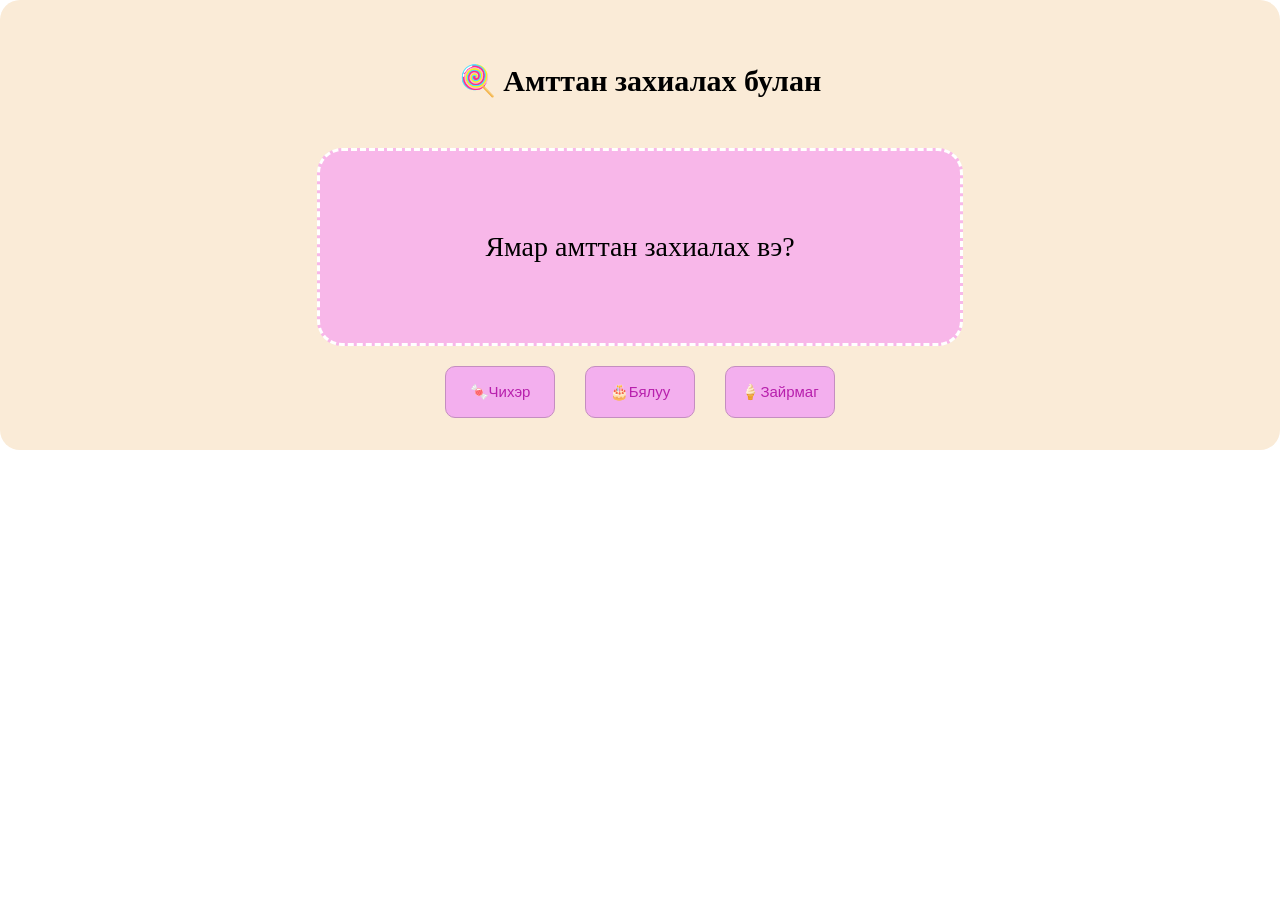
<file: index.html>
<!doctype html>
<html lang="en">
  <head>
    <meta charset="UTF-8" />
    <meta name="viewport" content="width=device-width, initial-scale=1.0" />
    <title>Document</title>
    <link rel="stylesheet" href="./style.css" />
  </head>
  <body>
    <section class="amttan">
      <div class="songoh">
        <h3>🍭 Амттан захиалах булан</h3>
        <div id="zahialga">
          <p>Ямар амттан захиалах вэ?</p>
        </div>
        <div class="zahialah">
          <button class="button" id="button" onclick="chiher()">
            <p>🍬Чихэр</p>
          </button>
          <button class="button" id="button1" onclick="byluu()">
            <p>🎂Бялуу</p>
          </button>
          <button class="button" id="button2" onclick="zairmag()">
            <p>🍦Зайрмаг</p>
          </button>
        </div>
      </div>
    </section>

    <script src="./index.js"></script>
  </body>
</html>
</file>
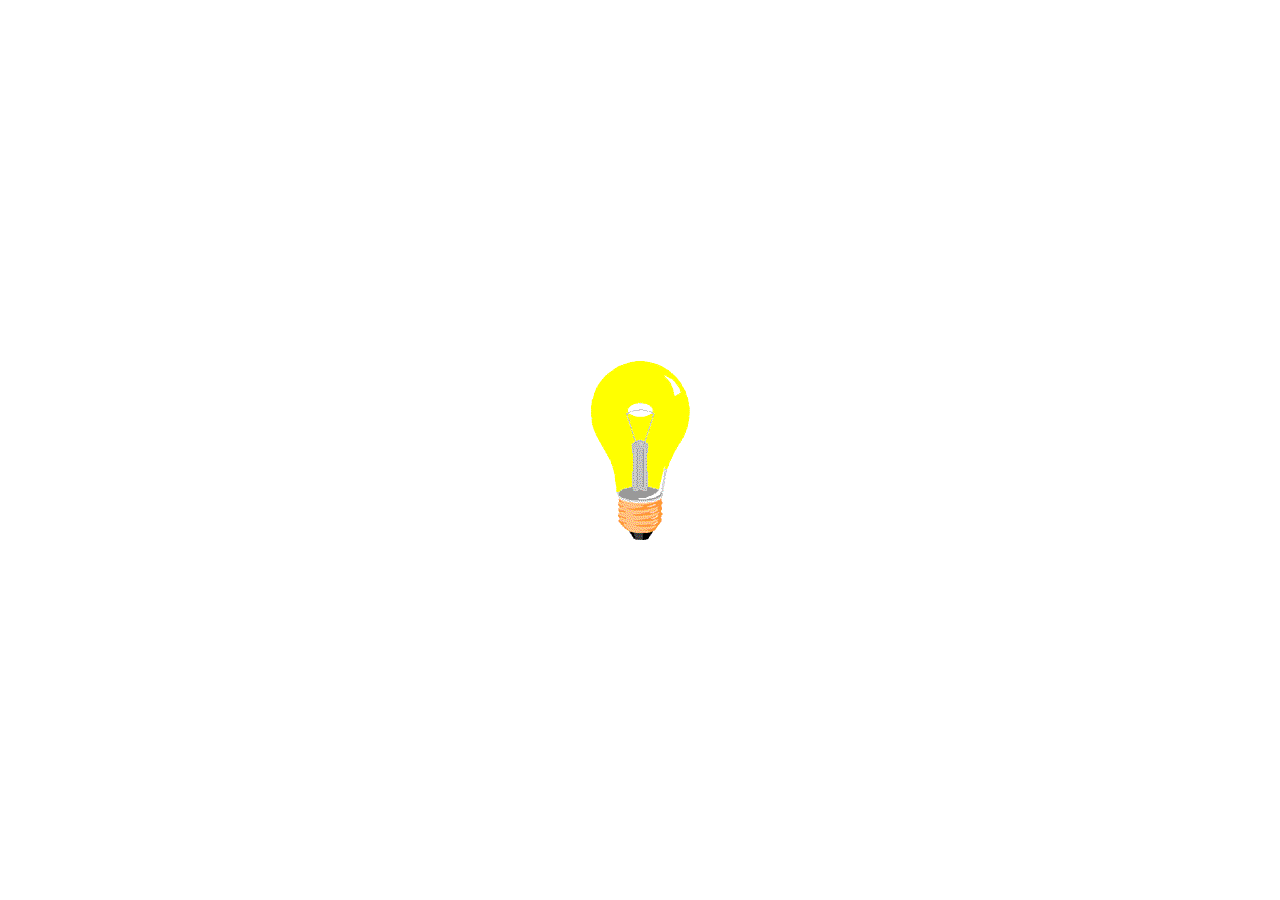
<file: shine.html>
<!doctype html>
<html lang="en">
  <head>
    <meta charset="UTF-8" />
    <meta name="viewport" content="width=device-width, initial-scale=1.0" />
    <title>Document</title>
    <link rel="stylesheet" href="./shine.css" />
  </head>
  <body>
    <!-- <section class="ungu">
      <div id="box1" onclick="ulaan()">50%</div>
      <div id="box2" onclick="tsenher()">50%</div>
    </section> -->
    <img
      class="light"
      id="lightOff"
      src="./light-off.gif"
      onclick="onOff()"
      alt=""
    />
    <img
      class="light"
      id="lightOn"
      src="./light-on.gif"
      onclick="onOff()"
      alt=""
    />
    <script src="./shine.js"></script>
  </body>
</html>
</file>
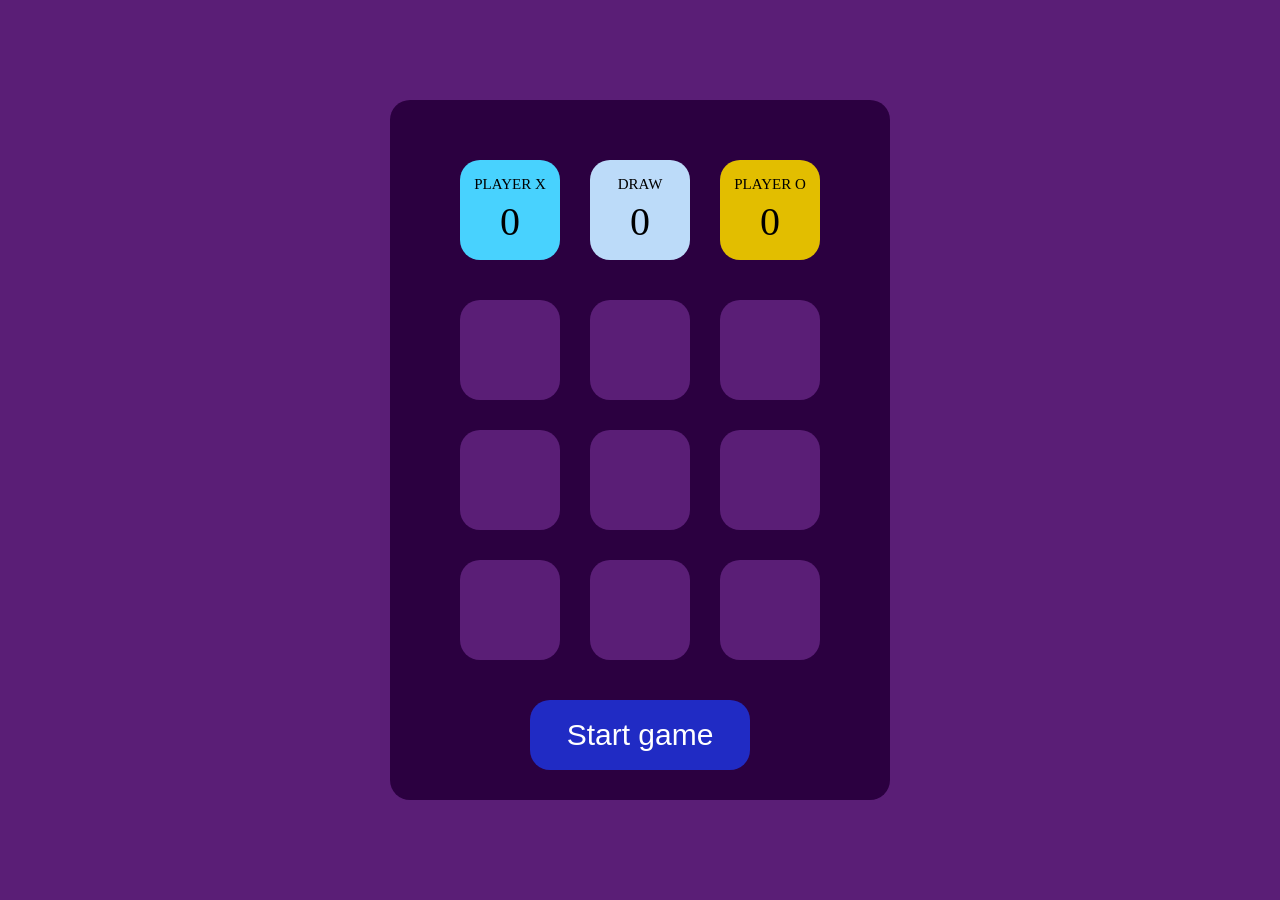
<file: tic.html>
<!doctype html>
<html lang="en">
  <head>
    <meta charset="UTF-8" />
    <meta name="viewport" content="width=device-width, initial-scale=1.0" />
    <title>Document</title>
    <link rel="stylesheet" href="./tic.css" />
  </head>
  <body>
    <section class="tic">
      <div class="box">
        <div class="sbox">
          <div class="head">
            <div class="toglogch" id="playerx">
              <p class="name">PLAYER X</p>
              <p class="score">0</p>
            </div>
            <div class="toglogch" id="draw">
              <p class="name">DRAW</p>
              <p class="score">0</p>
            </div>
            <div class="toglogch" id="playero">
              <p class="name">PLAYER O</p>
              <p class="score">0</p>
            </div>
          </div>
          <div id="play">
            <button class="togloh"></button>
            <button class="togloh"></button>
            <button class="togloh"></button>
            <button class="togloh"></button>
            <button class="togloh"></button>
            <button class="togloh"></button>
            <button class="togloh"></button>
            <button class="togloh"></button>
            <button class="togloh"></button>
          </div>
          <div class="eeljleh">
            <button class="ehluuleh">Start game</button>
          </div>
        </div>
      </div>
    </section>
    <script src="./tic.js"></script>
  </body>
</html>
</file>
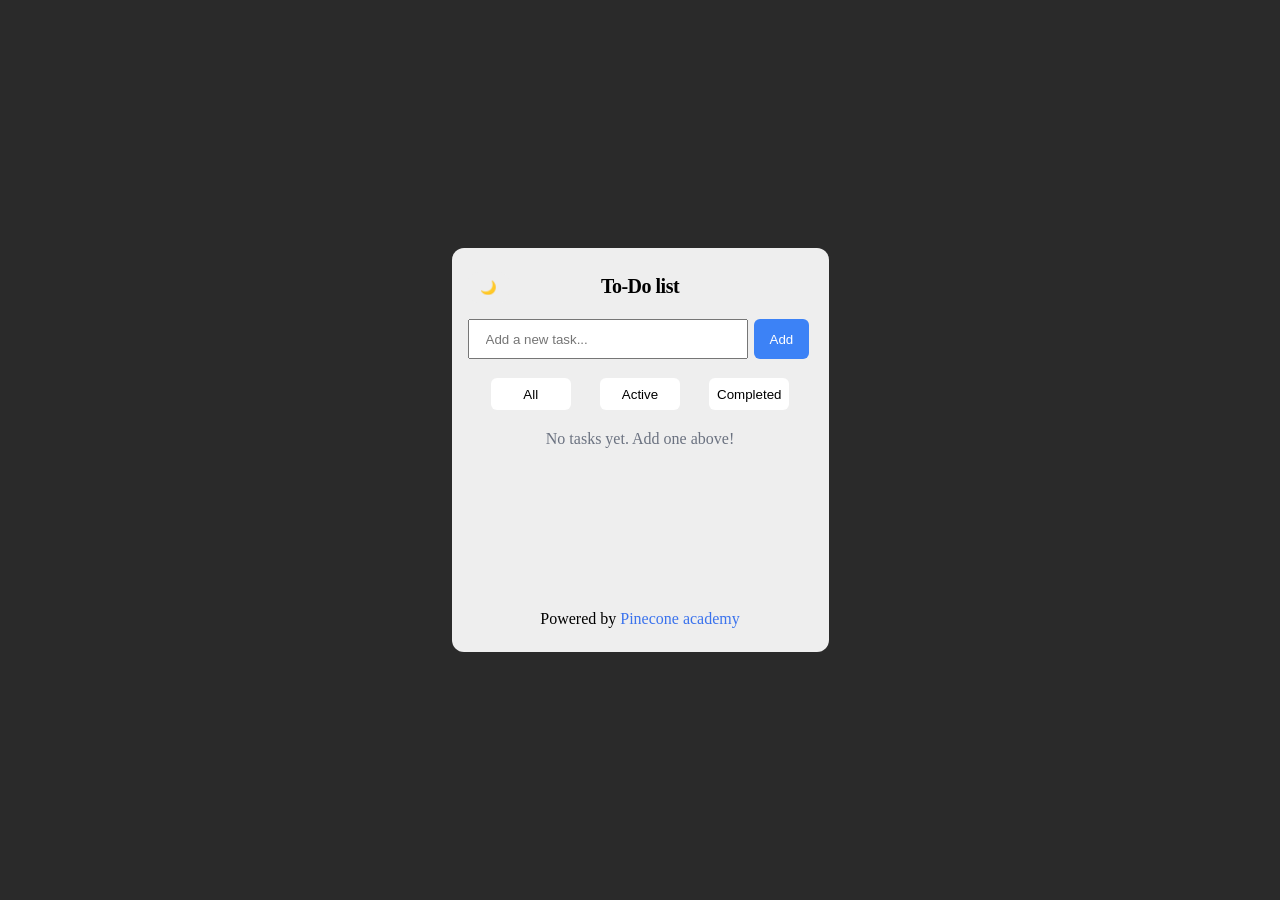
<file: to-do.html>
<!doctype html>
<html lang="en">
  <head>
    <meta charset="UTF-8" />
    <meta name="viewport" content="width=device-width, initial-scale=1.0" />
    <title>Document</title>
    <link rel="stylesheet" href="./to-do.css" />
  </head>
  <body>
    <section class="todo">
      <div class="hero">
        <h1>To-Do list</h1>
        <button id="darkToggle">🌙</button>
        <div class="task">
          <input id="input" type="text" placeholder="Add a new task..." />
          <button id="Add" onclick="addtext()">Add</button>
        </div>
        <div class="filter">
          <button
            class="filterbutton"
            id="All"
            onclick="
              filterList('all');
              setActiveButton(this);
            "
          >
            All
          </button>
          <button
            class="filterbutton"
            id="Active"
            onclick="
              filterList('active');
              setActiveButton(this);
            "
          >
            Active
          </button>
          <button
            class="filterbutton"
            id="Complete"
            onclick="
              filterList('completed');
              setActiveButton(this);
            "
          >
            Completed
          </button>
        </div>
        <div class="tasks">
          <div id="tasks">
            <p id="yet">No tasks yet. Add one above!</p>
          </div>
        </div>
        <div id="checked"></div>
      </div>
      <footer>
        <p class="foottext">Powered by</p>
        <a class="footlink" href="https://pinecone.mn/">Pinecone academy</a>
      </footer>
    </section>
    <script src="./to-do.js"></script>
  </body>
</html>
</file>
<file: style.css>
body {
  margin: 0;
  padding: 0;
  text-align: center;
}
.amttan {
  display: flex;
  align-items: center;
  justify-content: center;
  background-color: antiquewhite;
  height: 50vh;
  border-radius: 20px;
}
.songoh {
  display: flex;
  flex-direction: column;
  gap: 20px;
}
.songoh h3 {
  font-size: 30px;
}
#zahialga {
  display: flex;
  background-color: rgb(248, 183, 233);
  align-items: center;
  justify-content: center;
  width: 50vw;
  height: 15vw;
  border-radius: 25px;
  border: 3px dashed rgb(255, 255, 255);
}
#zahialga p {
  font-size: 28px;
}
.zahialah {
  display: flex;
  justify-content: center;
  gap: 30px;
}
.button {
  width: 110px;
  border-radius: 10px;
  background-color: rgb(243, 175, 238);
  border: 1px solid rgb(196, 142, 192);
  color: rgb(184, 32, 173);
}
.button p {
  font-size: 15px;
}
.button:hover p {
  color: white;
}
.button:hover {
  background-color: rgb(219, 34, 206);
}
</file>
<file: shine.css>
* {
  margin: 0;
  padding: 0;
  box-sizing: border-box;
}

body {
  display: flex;
  align-items: center;
  justify-content: center;
  height: 100vh;
  width: 100vw;
}
/* #box1 {
  display: flex;
  align-items: center;
  justify-content: center;
  width: 50vw;
  height: 100vh;
  background-color: red;
  color: white;
  font-size: 50px;
}
#box2 {
  display: flex;
  align-items: center;
  justify-content: center;
  width: 50vw;
  height: 100vh;
  background-color: blue;
  color: white;
  font-size: 50px;
}
.ungu {
  display: flex;
}  */

.light {
  position: absolute;
}
</file>
<file: tic.css>
* {
  margin: 0;
  padding: 0;
  box-sizing: border-box;
}

.tic {
  width: 100vw;
  height: 100vh;
  background-color: #5a1e76;
  display: flex;
  justify-content: center;
  align-items: center;
}
.box {
  height: 700px;
  width: 500px;
  background-color: #2b0040;
  border-radius: 20px;
  display: flex;
  justify-content: center;
  padding-top: 30px;
}
.sbox {
  display: flex;
  flex-direction: column;
  align-items: center;
  padding-top: 30px;
  width: 400px;
  gap: 40px;
}
.head {
  display: flex;
  justify-content: center;
  gap: 30px;
}

#playerx {
  display: flex;
  flex-direction: column;
  align-items: center;
  background-color: #48d2fe;
  width: 100px;
  height: 100px;
}
#draw {
  display: flex;
  flex-direction: column;
  align-items: center;
  background-color: #bcdbf9;
  width: 100px;
  height: 100px;
}
#playero {
  display: flex;
  flex-direction: column;
  align-items: center;
  background-color: #e2be00;
  width: 100px;
  height: 100px;
}
.toglogch {
  display: flex;
  justify-content: center;
  font-size: 15px;
  gap: 5px;
  border-radius: 20px;
}
.score {
  font-size: 40px;
}
#play {
  display: flex;
  flex-wrap: wrap;
  justify-content: center;
  gap: 30px;
}
.togloh {
  background-color: #5a1e76;
  width: 100px;
  height: 100px;
  border-radius: 20px;
  font-size: 50px;
  border: none;
}

.blue {
  color: blue;
}
.yellow {
  color: yellow;
}
.eeljleh {
  color: white;
  font-size: 30px;
}
.ehluuleh {
  height: 70px;
  width: 220px;
  font-size: 30px;
  border-radius: 20px;
  color: white;
  background-color: rgb(32, 43, 196);
  border: none;
}
</file>
<file: to-do.css>
* {
  padding: 0;
  margin: 0;
  box-sizing: border-box;
}
body {
  display: flex;
  justify-content: center;
  align-items: center;
  height: 100vh;
 background-color: #2a2a2a;
}
.todo {
  display: flex;
  width: 377px;
  padding: 24px 16px;
  flex-direction: column;
  gap: 40px;
  border-radius: 12px;
  background-color: #eee;
}
.hero {
  display: flex;
  width: 100%;
  flex-direction: column;
  gap: 20px;
  position: relative;
}
.hero h1 {
  display: flex;
  align-items: center;
  justify-content: center;
  color: #000;
  text-align: center;
  font-family: Inter;
  font-size: 20px;
  font-style: normal;
  font-weight: 600;
  line-height: 28px; /* 140% */
  letter-spacing: -0.5px;
}
.task {
  display: flex;
  height: 38px;
  align-items: center;
  gap: 6px;
}
#input {
  display: flex;
  width: 280px;
  height: 40px;
  padding: 8px 16px;
  flex-direction: column;
  justify-content: center;
  align-items: flex-start;
}
#Add {
  display: flex;
  height: 40px;
  padding: 8px 16px;
  align-items: center;
  gap: 10px;
  background: #3c82f6;
  color: white;
}
.filter {
  display: flex;
  justify-content: space-evenly;
  gap: 6px;
}

.filterbutton {
  display: flex;
  width: 80px;
  height: 32px;
  padding: 4px 12px;
  justify-content: center;
  align-items: center;
  gap: 10px;
  background: #f3f4f6;
  color: #363636;
}
.tasks {
  display: flex;
  justify-content: center;
  align-items: center;
  color: #6b7280;
}
footer {
  display: flex;
  justify-content: center;
  gap: 4px;
}
button {
  border: none;
  border-radius: 6px;
}
.footlink {
  color: #3b73ed;
  text-decoration: none;
}

#tasks {
  display: flex;
  flex-direction: column;
  gap: 10px;
  overflow: scroll;
  height: 120px;
}
.tasksdiv:hover .delButton {
  display: block;
}
.delButton {
  /* display: none; */
  background-color: #fef2f2;
  color: #ef4444;
  width: 70px;
  height: 32px;
}

.tasksdiv {
  display: flex;
  width: 345px;
  height: 62px;
  padding: 16px;
  align-items: center;
  border-radius: 12px;
  border-radius: var(--radius-rounded-md, 6px);
  background: #f9fafb;
  justify-content: space-between;
  color: #000;
}
.filterbutton {
  background-color: white;
  color: black;
}

.filterbutton.active {
  background-color: blue;
  color: white;
}

#checked {
  display: flex;
  justify-content: space-between;
  color: #6b7280;
  font-family: Inter;
  font-size: 14px;
  font-style: normal;
  font-weight: 400;
  line-height: normal;
}
.clear {
  color: #ef4444;
  font-family: Inter;
  font-size: 14px;
  font-style: normal;
  font-weight: 400;
  line-height: normal;
  height: 32px;
  padding: 4px 12px;
}



#darkToggle {
  position: absolute;

  border: none;
  background: #eee;
  padding: 8px 12px;
  border-radius: 10px;
  cursor: pointer;
}


body.dark {
  background: linear-gradient(135deg, #1e1e2f, #121212);
}

body.dark .todo {
  background: #1f1f1f;
  color: white;
}
body.dark .tasksdiv {
  background-color: #6b7280;
}


body.dark h1 {
  color: white;
}

body.dark p {
  color: white;
}

body.dark #input {
  background: #333;
  color: white;
  border: none;
}

body.dark #tasks li {
  background: #2a2a2a;
}

body.dark .filterbutton {
  background: #333;
  color: white;
}

body.dark .filterbutton.active {
  background: #667eea;
}
</file>
